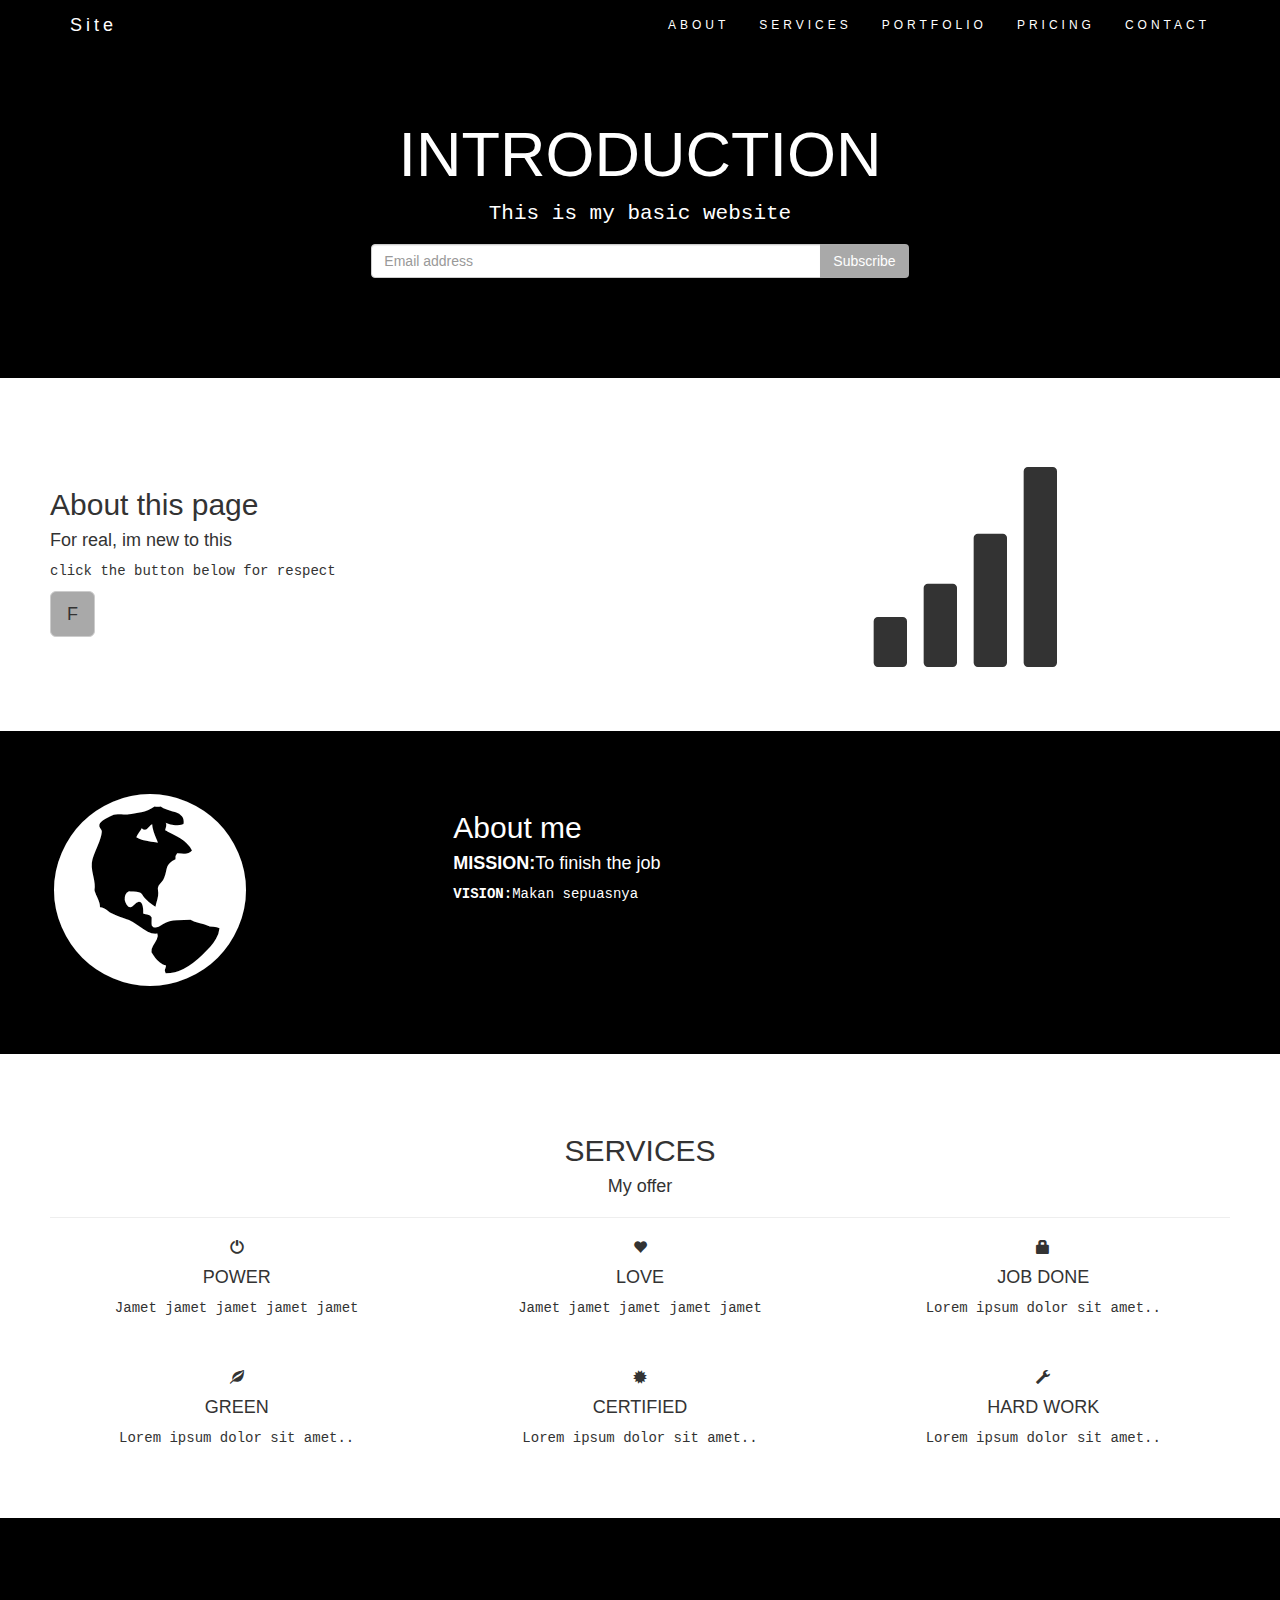
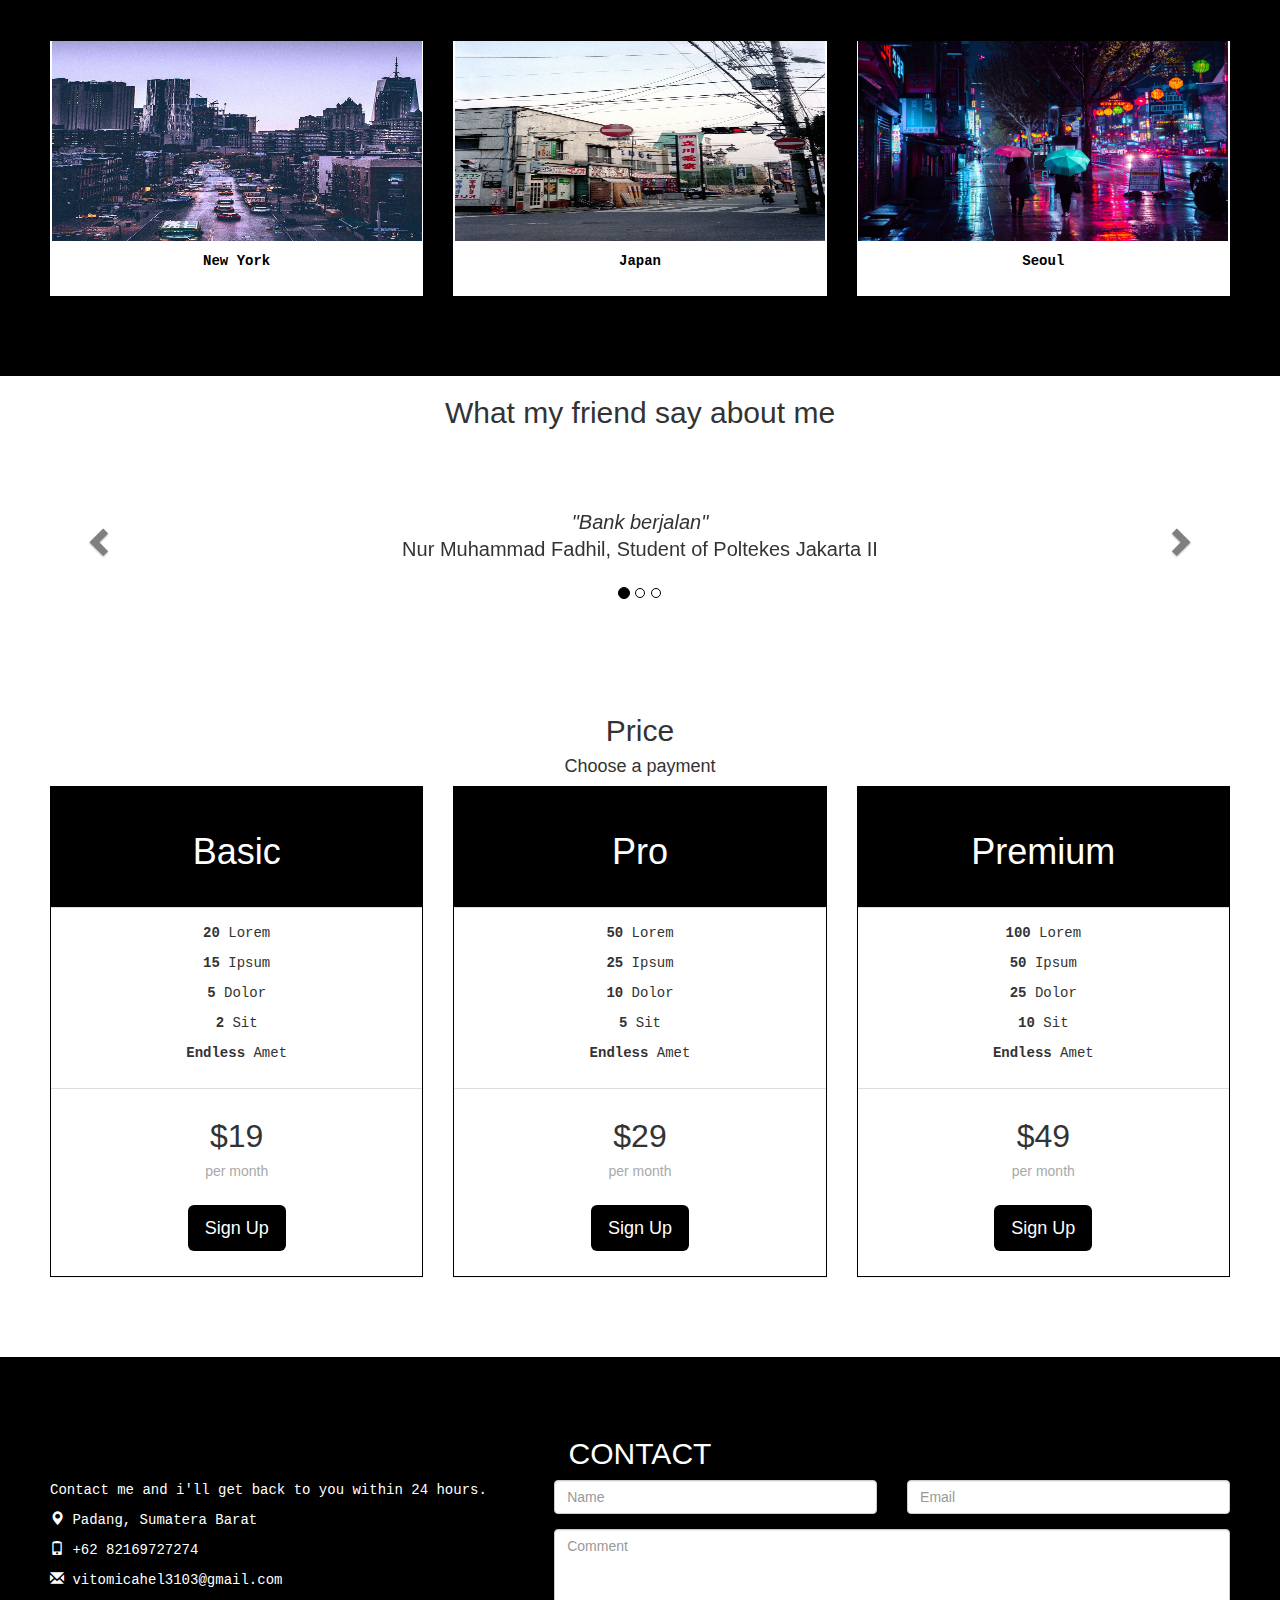
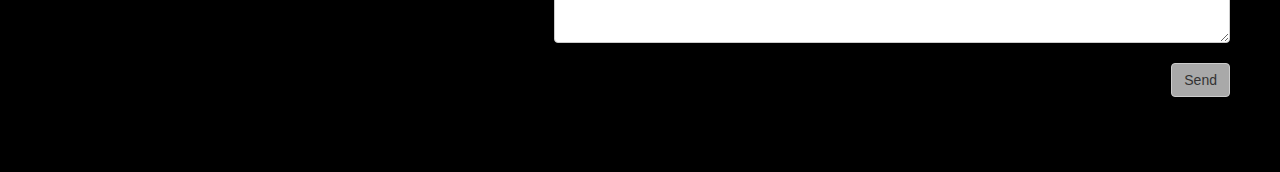
<file: index.html>
<!DOCTYPE html>
<html lang="en">
<head>
    <meta charset="UTF-8">
    <meta name="viewport" content="width=device-width, initial-scale=1">
    <link rel="stylesheet" href="https://maxcdn.bootstrapcdn.com/bootstrap/3.4.1/css/bootstrap.min.css">
    <link rel="stylesheet" type="text/css" href="style.css">
    <script src="https://ajax.googleapis.com/ajax/libs/jquery/3.5.1/jquery.min.js"></script>
    <script src="https://maxcdn.bootstrapcdn.com/bootstrap/3.4.1/js/bootstrap.min.js"></script>
    <title>Bootstrap demo</title>
</head>

<body>
<nav class="navbar navbar-default navbar-fixed-top">
    <div class="container">
        <div class="navbar-header">
            <button type="button" class="navbar-toggle" data-toggle="collapse" data-target="#myNavbar">
                <span class="icon-bar"></span>
                <span class="icon-bar"></span>
                <span class="icon-bar"></span>
            </button>
            <a class="navbar-brand" href="#">Site</a>
        </div>
        <div class="collapse navbar-collapse" id="myNavbar">
            <ul class="nav navbar-nav navbar-right">
                <li><a href="#about">ABOUT</a></li>
                <li><a href="#services">SERVICES</a></li>
                <li><a href="#portfolio">PORTFOLIO</a></li>
                <li><a href="#pricing">PRICING</a></li>
                <li><a href="#contact">CONTACT</a></li>
            </ul>
        </div>
    </div>
</nav>

<div class="jumbotron text-center">
    <h1>INTRODUCTION</h1>
    <p>This is my basic website</p>
    <form class="form-inline">
        <div class="input-group">
            <input type="email" class="form-control" size="50" placeholder="Email address" required>
            <div class="input-group-btn">
                <button type="button" class="btn">Subscribe</button>
            </div>
        </div>
    </form>
</div>

<div id="about" class="container-fluid">
    <div class="row">
        <div class="col-sm-8">
            <h2>About this page</h2>
            <h4>For real, im new to this</h4>
            <p>click the button below for respect</p>
            <button class="btn btn-default btn-lg">F</button>
        </div>
        <div class="col-sm-4">
            <span class="glyphicon glyphicon-signal logo"></span>

        </div>
    </div>
</div>

<div class="container-fluid bg-grey">
    <div class="row">
        <div class="col-sm-4">
            <span class="glyphicon glyphicon-globe logo"></span>
        </div>

        <div class="col-sm-8">
            <h2>About me</h2>
            <h4><strong><b>MISSION:</b></strong>To finish the job</h4>
            <p><strong>VISION:</strong>Makan sepuasnya</p>
        </div>
    </div>

</div>

<div id="services" class="container-fluid text-center">
    <h2>SERVICES</h2>
    <h4>My offer</h4>
    <hr>
    <div class="row">
        <div class="col-sm-4">
            <span class="glyphicon glyphicon-off"></span>
            <h4>POWER</h4>
            <p>Jamet jamet jamet jamet jamet</p>
        </div>
        <div class="col-sm-4">
            <span class="glyphicon glyphicon-heart"></span>
            <h4>LOVE</h4>
            <p>Jamet jamet jamet jamet jamet</p>

        </div>
        <div class="col-sm-4">
            <span class="glyphicon glyphicon-lock"></span>
            <h4>JOB DONE</h4>
            <p>Lorem ipsum dolor sit amet..</p>
        </div>
    </div>
    <br><br>
    <div class="row">
        <div class="col-sm-4">
            <span class="glyphicon glyphicon-leaf"></span>
            <h4>GREEN</h4>
            <p>Lorem ipsum dolor sit amet..</p>
        </div>
        <div class="col-sm-4">
            <span class="glyphicon glyphicon-certificate"></span>
            <h4>CERTIFIED</h4>
            <p>Lorem ipsum dolor sit amet..</p>
        </div>
        <div class="col-sm-4">
            <span class="glyphicon glyphicon-wrench"></span>
            <h4>HARD WORK</h4>
            <p>Lorem ipsum dolor sit amet..</p>
        </div>
    </div>
</div>

<div id="portfolio" class="container-fluid text-center bg-bos">
    <h2>Places that i want to visit</h2>
    <div class="row text-center">
        <div class="col-sm-4">
            <div class="thumbnail">
                <img src="newyork.jpg" alt="new york">
                <p><strong>New York</strong></p>
            </div>
        </div>
        <div class="col-sm-4">
            <div class="thumbnail">
                <img src="japan.jpg" alt="japan">
                <p><strong>Japan</strong></p>
            </div>
        </div>
        <div class="col-sm-4">
            <div class="thumbnail">
                <img src="seoul.jpg" alt="seoul">
                <p><strong>Seoul</strong></p>
            </div>

        </div>

    </div>

</div>

<h2 style="text-align: center">What my friend say about me</h2>
<div id="myCarousel" class="carousel slide text-center" data-ride="carousel">
    <ol class="carousel-indicators">
        <li data-target="#myCarousel" data-slide-to="0" class="active"></li>
        <li data-target="#myCarousel" data-slide-to="1"></li>
        <li data-target="#myCarousel" data-slide-to="2"></li>
    </ol>

    <div class="carousel-inner" role="listbox">
        <div class="item active">
            <h4>"Bank berjalan"<br><span style="font-style:normal;">Nur Muhammad Fadhil, Student of Poltekes Jakarta II</span></h4>
        </div>
        <div class="item">
            <h4>"friendly n humble person"<br><span style="font-style:normal;">Someone, Bestfriend</span></h4>
        </div>
        <div class="item">
            <h4>"Lumayan lah!"<br><span style="font-style:normal;">Most of my friend </span></h4>
        </div>
    </div>

    <a class="left carousel-control" href="#myCarousel" role="button" data-slide="prev">
        <span class="glyphicon glyphicon-chevron-left" aria-hidden="true"></span>
        <span class="sr-only">Previous</span>
    </a>
    <a class="right carousel-control" href="#myCarousel" role="button" data-slide="next">
        <span class="glyphicon glyphicon-chevron-right" aria-hidden="true"></span>
        <span class="sr-only">Next</span>
    </a>
</div>

<div id="pricing" class="container-fluid">
    <div class="text-center">
        <h2>Price</h2>
        <h4>Choose a payment</h4>
    </div>
    <div class="row">
        <div class="col-sm-4">
            <div class="panel panel-default text-center">
                <div class="panel-heading">
                    <h1>Basic</h1>
                </div>
                <div class="panel-body">
                    <p><strong>20</strong> Lorem</p>
                    <p><strong>15</strong> Ipsum</p>
                    <p><strong>5</strong> Dolor</p>
                    <p><strong>2</strong> Sit</p>
                    <p><strong>Endless</strong> Amet</p>
                </div>
                <div class="panel-footer">
                    <h3>$19</h3>
                    <h4>per month</h4>
                    <button class="btn btn-lg">Sign Up</button>
                </div>
            </div>
        </div>
        <div class="col-sm-4">
            <div class="panel panel-default text-center">
                <div class="panel-heading">
                    <h1>Pro</h1>
                </div>
                <div class="panel-body">
                    <p><strong>50</strong> Lorem</p>
                    <p><strong>25</strong> Ipsum</p>
                    <p><strong>10</strong> Dolor</p>
                    <p><strong>5</strong> Sit</p>
                    <p><strong>Endless</strong> Amet</p>
                </div>
                <div class="panel-footer">
                    <h3>$29</h3>
                    <h4>per month</h4>
                    <button class="btn btn-lg">Sign Up</button>
                </div>
            </div>
        </div>
        <div class="col-sm-4">
            <div class="panel panel-default text-center">
                <div class="panel-heading">
                    <h1>Premium</h1>
                </div>
                <div class="panel-body">
                    <p><strong>100</strong> Lorem</p>
                    <p><strong>50</strong> Ipsum</p>
                    <p><strong>25</strong> Dolor</p>
                    <p><strong>10</strong> Sit</p>
                    <p><strong>Endless</strong> Amet</p>
                </div>
                <div class="panel-footer">
                    <h3>$49</h3>
                    <h4>per month</h4>
                    <button class="btn btn-lg">Sign Up</button>
                </div>
            </div>
        </div>
    </div>
</div>

<div id="contact" class="container-fluid bg-grey">
    <h2 class="text-center">CONTACT</h2>
    <div class="row">
        <div class="col-sm-5">
            <p>Contact me and i'll get back to you within 24 hours.</p>
            <p><span class="glyphicon glyphicon-map-marker"></span> Padang, Sumatera Barat</p>
            <p><span class="glyphicon glyphicon-phone"></span> +62 82169727274</p>
            <p><span class="glyphicon glyphicon-envelope"></span> vitomicahel3103@gmail.com</p>
        </div>
        <div class="col-sm-7">
            <div class="row">
                <div class="col-sm-6 form-group">
                    <input class="form-control" id="name" name="name" placeholder="Name" type="text" required>
                </div>
                <div class="col-sm-6 form-group">
                    <input class="form-control" id="email" name="email" placeholder="Email" type="email" required>
                </div>
            </div>
            <textarea class="form-control" id="comments" name="comments" placeholder="Comment" rows="5"></textarea><br>
            <div class="row">
                <div class="col-sm-12 form-group">
                    <button class="btn btn-default pull-right" type="submit">Send</button>
                </div>
            </div>
        </div>
    </div>
</div>




</body>
</html>
</file>
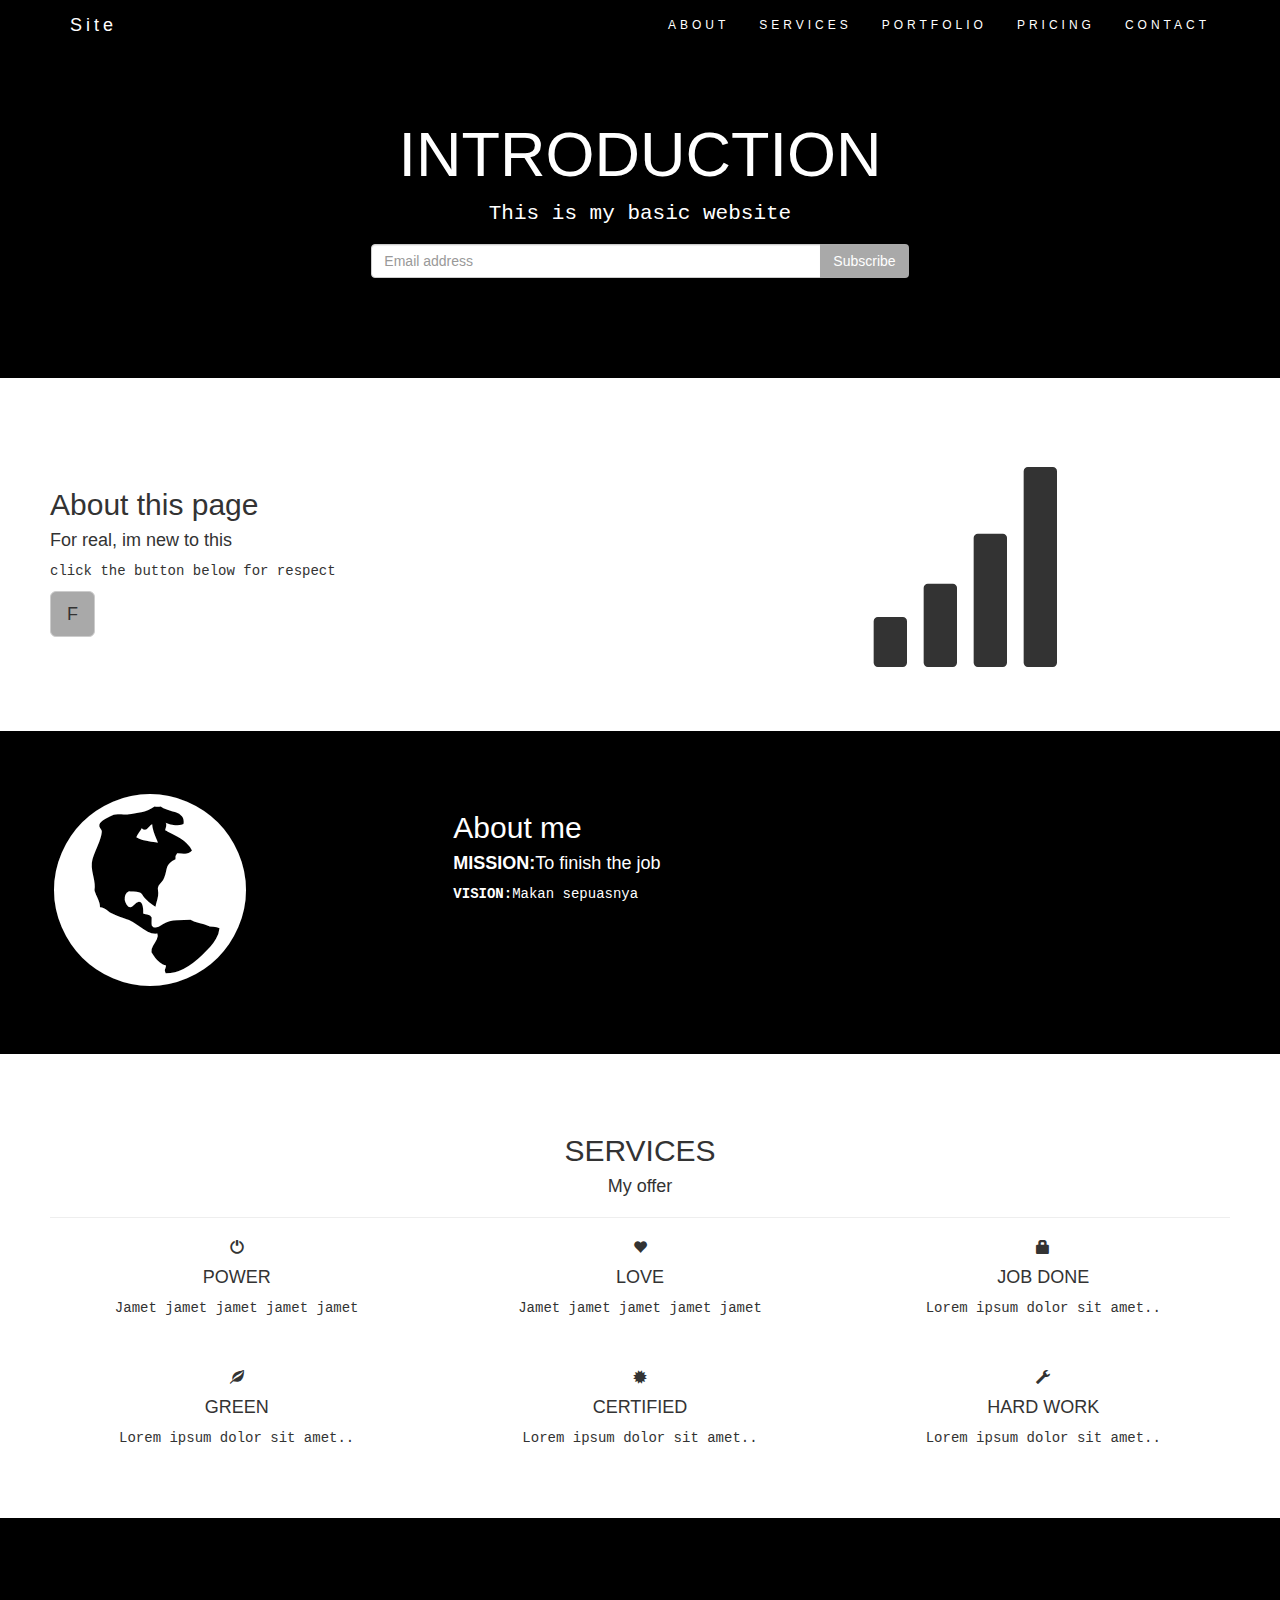
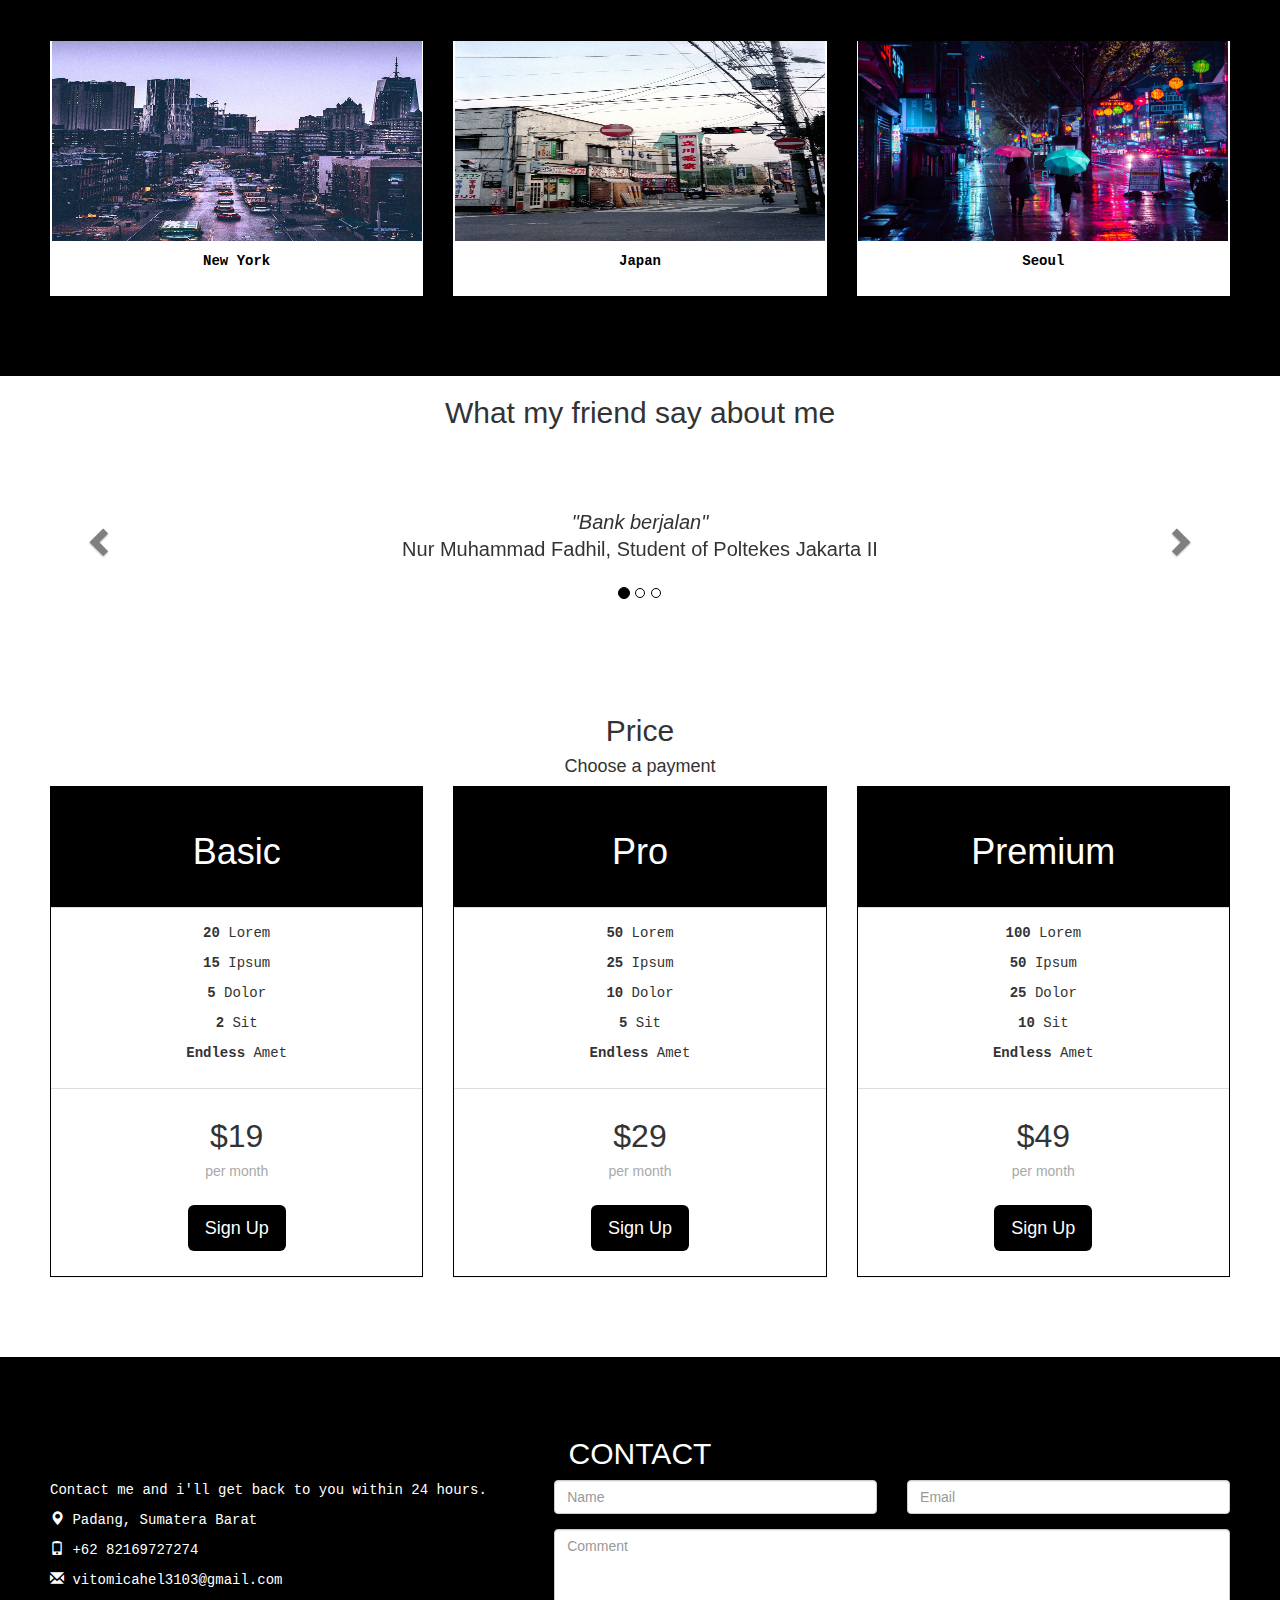
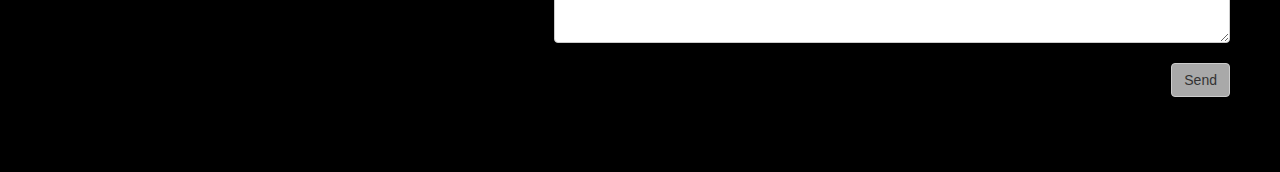
<file: main.html>
<!DOCTYPE html>
<html lang="en">
<head>
    <meta charset="UTF-8">
    <meta name="viewport" content="width=device-width, initial-scale=1">
    <link rel="stylesheet" href="https://maxcdn.bootstrapcdn.com/bootstrap/3.4.1/css/bootstrap.min.css">
    <link rel="stylesheet" type="text/css" href="style.css">
    <script src="https://ajax.googleapis.com/ajax/libs/jquery/3.5.1/jquery.min.js"></script>
    <script src="https://maxcdn.bootstrapcdn.com/bootstrap/3.4.1/js/bootstrap.min.js"></script>
    <title>Bootstrap demo</title>
</head>

<body>
<nav class="navbar navbar-default navbar-fixed-top">
    <div class="container">
        <div class="navbar-header">
            <button type="button" class="navbar-toggle" data-toggle="collapse" data-target="#myNavbar">
                <span class="icon-bar"></span>
                <span class="icon-bar"></span>
                <span class="icon-bar"></span>
            </button>
            <a class="navbar-brand" href="#">Site</a>
        </div>
        <div class="collapse navbar-collapse" id="myNavbar">
            <ul class="nav navbar-nav navbar-right">
                <li><a href="#about">ABOUT</a></li>
                <li><a href="#services">SERVICES</a></li>
                <li><a href="#portfolio">PORTFOLIO</a></li>
                <li><a href="#pricing">PRICING</a></li>
                <li><a href="#contact">CONTACT</a></li>
            </ul>
        </div>
    </div>
</nav>

<div class="jumbotron text-center">
    <h1>INTRODUCTION</h1>
    <p>This is my basic website</p>
    <form class="form-inline">
        <div class="input-group">
            <input type="email" class="form-control" size="50" placeholder="Email address" required>
            <div class="input-group-btn">
                <button type="button" class="btn">Subscribe</button>
            </div>
        </div>
    </form>
</div>

<div id="about" class="container-fluid">
    <div class="row">
        <div class="col-sm-8">
            <h2>About this page</h2>
            <h4>For real, im new to this</h4>
            <p>click the button below for respect</p>
            <button class="btn btn-default btn-lg">F</button>
        </div>
        <div class="col-sm-4">
            <span class="glyphicon glyphicon-signal logo"></span>

        </div>
    </div>
</div>

<div class="container-fluid bg-grey">
    <div class="row">
        <div class="col-sm-4">
            <span class="glyphicon glyphicon-globe logo"></span>
        </div>

        <div class="col-sm-8">
            <h2>About me</h2>
            <h4><strong><b>MISSION:</b></strong>To finish the job</h4>
            <p><strong>VISION:</strong>Makan sepuasnya</p>
        </div>
    </div>

</div>

<div id="services" class="container-fluid text-center">
    <h2>SERVICES</h2>
    <h4>My offer</h4>
    <hr>
    <div class="row">
        <div class="col-sm-4">
            <span class="glyphicon glyphicon-off"></span>
            <h4>POWER</h4>
            <p>Jamet jamet jamet jamet jamet</p>
        </div>
        <div class="col-sm-4">
            <span class="glyphicon glyphicon-heart"></span>
            <h4>LOVE</h4>
            <p>Jamet jamet jamet jamet jamet</p>

        </div>
        <div class="col-sm-4">
            <span class="glyphicon glyphicon-lock"></span>
            <h4>JOB DONE</h4>
            <p>Lorem ipsum dolor sit amet..</p>
        </div>
    </div>
    <br><br>
    <div class="row">
        <div class="col-sm-4">
            <span class="glyphicon glyphicon-leaf"></span>
            <h4>GREEN</h4>
            <p>Lorem ipsum dolor sit amet..</p>
        </div>
        <div class="col-sm-4">
            <span class="glyphicon glyphicon-certificate"></span>
            <h4>CERTIFIED</h4>
            <p>Lorem ipsum dolor sit amet..</p>
        </div>
        <div class="col-sm-4">
            <span class="glyphicon glyphicon-wrench"></span>
            <h4>HARD WORK</h4>
            <p>Lorem ipsum dolor sit amet..</p>
        </div>
    </div>
</div>

<div id="portfolio" class="container-fluid text-center bg-bos">
    <h2>Places that i want to visit</h2>
    <div class="row text-center">
        <div class="col-sm-4">
            <div class="thumbnail">
                <img src="newyork.jpg" alt="new york">
                <p><strong>New York</strong></p>
            </div>
        </div>
        <div class="col-sm-4">
            <div class="thumbnail">
                <img src="japan.jpg" alt="japan">
                <p><strong>Japan</strong></p>
            </div>
        </div>
        <div class="col-sm-4">
            <div class="thumbnail">
                <img src="seoul.jpg" alt="seoul">
                <p><strong>Seoul</strong></p>
            </div>

        </div>

    </div>

</div>

<h2 style="text-align: center">What my friend say about me</h2>
<div id="myCarousel" class="carousel slide text-center" data-ride="carousel">
    <ol class="carousel-indicators">
        <li data-target="#myCarousel" data-slide-to="0" class="active"></li>
        <li data-target="#myCarousel" data-slide-to="1"></li>
        <li data-target="#myCarousel" data-slide-to="2"></li>
    </ol>

    <div class="carousel-inner" role="listbox">
        <div class="item active">
            <h4>"Bank berjalan"<br><span style="font-style:normal;">Nur Muhammad Fadhil, Student of Poltekes Jakarta II</span></h4>
        </div>
        <div class="item">
            <h4>"friendly n humble person"<br><span style="font-style:normal;">Someone, Bestfriend</span></h4>
        </div>
        <div class="item">
            <h4>"Lumayan lah!"<br><span style="font-style:normal;">Most of my friend </span></h4>
        </div>
    </div>

    <a class="left carousel-control" href="#myCarousel" role="button" data-slide="prev">
        <span class="glyphicon glyphicon-chevron-left" aria-hidden="true"></span>
        <span class="sr-only">Previous</span>
    </a>
    <a class="right carousel-control" href="#myCarousel" role="button" data-slide="next">
        <span class="glyphicon glyphicon-chevron-right" aria-hidden="true"></span>
        <span class="sr-only">Next</span>
    </a>
</div>

<div id="pricing" class="container-fluid">
    <div class="text-center">
        <h2>Price</h2>
        <h4>Choose a payment</h4>
    </div>
    <div class="row">
        <div class="col-sm-4">
            <div class="panel panel-default text-center">
                <div class="panel-heading">
                    <h1>Basic</h1>
                </div>
                <div class="panel-body">
                    <p><strong>20</strong> Lorem</p>
                    <p><strong>15</strong> Ipsum</p>
                    <p><strong>5</strong> Dolor</p>
                    <p><strong>2</strong> Sit</p>
                    <p><strong>Endless</strong> Amet</p>
                </div>
                <div class="panel-footer">
                    <h3>$19</h3>
                    <h4>per month</h4>
                    <button class="btn btn-lg">Sign Up</button>
                </div>
            </div>
        </div>
        <div class="col-sm-4">
            <div class="panel panel-default text-center">
                <div class="panel-heading">
                    <h1>Pro</h1>
                </div>
                <div class="panel-body">
                    <p><strong>50</strong> Lorem</p>
                    <p><strong>25</strong> Ipsum</p>
                    <p><strong>10</strong> Dolor</p>
                    <p><strong>5</strong> Sit</p>
                    <p><strong>Endless</strong> Amet</p>
                </div>
                <div class="panel-footer">
                    <h3>$29</h3>
                    <h4>per month</h4>
                    <button class="btn btn-lg">Sign Up</button>
                </div>
            </div>
        </div>
        <div class="col-sm-4">
            <div class="panel panel-default text-center">
                <div class="panel-heading">
                    <h1>Premium</h1>
                </div>
                <div class="panel-body">
                    <p><strong>100</strong> Lorem</p>
                    <p><strong>50</strong> Ipsum</p>
                    <p><strong>25</strong> Dolor</p>
                    <p><strong>10</strong> Sit</p>
                    <p><strong>Endless</strong> Amet</p>
                </div>
                <div class="panel-footer">
                    <h3>$49</h3>
                    <h4>per month</h4>
                    <button class="btn btn-lg">Sign Up</button>
                </div>
            </div>
        </div>
    </div>
</div>

<div id="contact" class="container-fluid bg-grey">
    <h2 class="text-center">CONTACT</h2>
    <div class="row">
        <div class="col-sm-5">
            <p>Contact me and i'll get back to you within 24 hours.</p>
            <p><span class="glyphicon glyphicon-map-marker"></span> Padang, Sumatera Barat</p>
            <p><span class="glyphicon glyphicon-phone"></span> +62 82169727274</p>
            <p><span class="glyphicon glyphicon-envelope"></span> vitomicahel3103@gmail.com</p>
        </div>
        <div class="col-sm-7">
            <div class="row">
                <div class="col-sm-6 form-group">
                    <input class="form-control" id="name" name="name" placeholder="Name" type="text" required>
                </div>
                <div class="col-sm-6 form-group">
                    <input class="form-control" id="email" name="email" placeholder="Email" type="email" required>
                </div>
            </div>
            <textarea class="form-control" id="comments" name="comments" placeholder="Comment" rows="5"></textarea><br>
            <div class="row">
                <div class="col-sm-12 form-group">
                    <button class="btn btn-default pull-right" type="submit">Send</button>
                </div>
            </div>
        </div>
    </div>
</div>




</body>
</html>
</file>
<file: style.css>
.jumbotron {
    background-color: black;
    color: white;
    padding: 100px 25px
}
.btn {
    background-color: darkgrey;
}
.bg-grey {
    background-color: black;
    color: white;
}
.bg-bos {
    background-color: black;
    color : black;
}
.container-fluid {
    padding: 60px 50px
}
p {
    font-family: "Courier New", Courier, monospace;
}
.logo {
    font-size: 200px;
}
@media screen and (max-width: 768px) {
    .col-sm-4 {
        text-align: center;
        margin: 25px 0;
    }
}
.thumbnail {
    padding: 0 0 15px 0;
    border: none;
    border-radius: 0;
}

.thumbnail img {
    width: 370px;
    height: 200px;
    margin-bottom: 10px;
}
.carousel-control.right, .carousel-control.left {
    background-image: none;
    color: black;
}

.carousel-indicators li {
    border-color: black;
}

.carousel-indicators li.active {
    background-color: black;
}

.item h4 {
    font-size: 20px;
    line-height: 1.375em;
    font-weight: 400;
    font-style: italic;
    margin: 70px 0;
}

.item span {
    font-style: normal;
}
.panel {
    border: 1px solid black;
    border-radius:0;
    transition: box-shadow 0.5s;
}

.panel:hover {
    box-shadow: 5px 0px 40px rgba(0,0,0, .2);
}

.panel-footer .btn:hover {
    border: 1px solid black;
    background-color: #fff !important;
    color: black;
}

.panel-heading {
    color: #fff !important;
    background-color: black !important;
    padding: 25px;
    border-bottom: 1px solid transparent;
    border-top-left-radius: 0px;
    border-top-right-radius: 0px;
    border-bottom-left-radius: 0px;
    border-bottom-right-radius: 0px;
}

.panel-footer {
    background-color: #fff !important;
}

.panel-footer h3 {
    font-size: 32px;
}

.panel-footer h4 {
    color: darkgrey;
    font-size: 14px;
}

.panel-footer .btn {
    margin: 15px 0;
    background-color: black;
    color: #fff;
}
.navbar {
    margin-bottom: 0;
    background-color: black;
    z-index: 9999;
    border: 0;
    font-size: 12px !important;
    line-height: 1.42857143 !important;
    letter-spacing: 4px;
    border-radius: 0;
}

.navbar li a, .navbar .navbar-brand {
    color: #fff !important;
}

.navbar-nav li a:hover, .navbar-nav li.active a {
    color: black !important;
    background-color: #fff !important;
}

.navbar-default .navbar-toggle {
    border-color: transparent;
    color: #fff !important;
}
</file>
